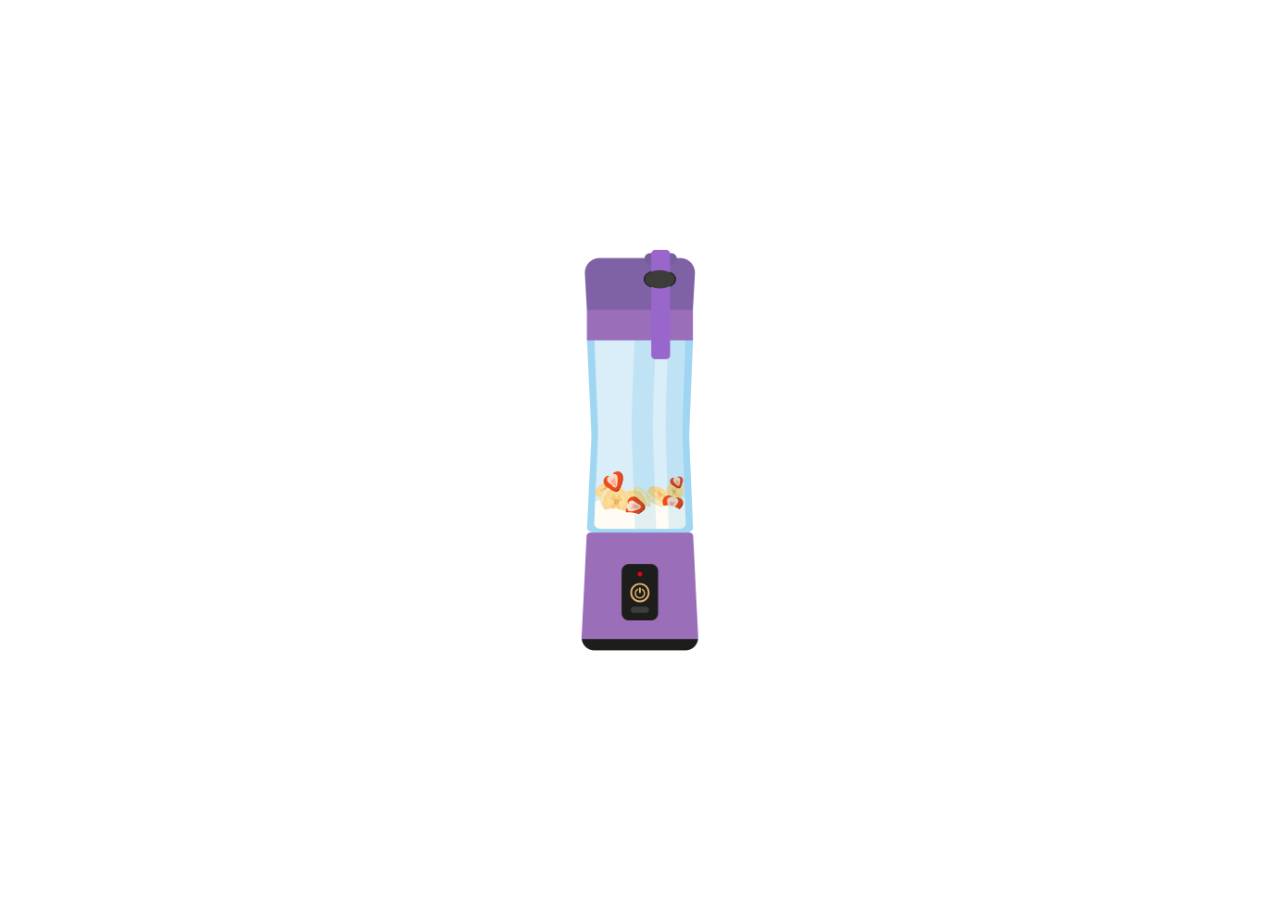
<file: index.html>
<!DOCTYPE html>
<html lang="en">
<head>
    <meta charset="UTF-8">
    <meta name="viewport" content="width=device-width, initial-scale=1.0">
    <link rel="stylesheet" href="css/estilos.css">
    <link rel="shortcut icon" href="/favicon.ico"type="image/x-icon">
    <title>Licuadora</title>
</head>
<body>
    <div class="container">
        <div id="blender" class="blender">
            <div id="blender-button" class="blender-button"onclick="controlarLicuadora()"></div>
        </div>
    </div>

    <audio id="blender-sound" src="sound/licuadora.mp3"type="audio/mpeg"loop></audio>
    <audio id="blender-button-sound" src="sound/botonLicuadora.mp3"type="audio/mpeg"></audio>
    <script src="js/motorcito.js"></script>


</body>
</html>
</file>
<file: css/estilos.css>
*{
    box-sizing: border-box;
    padding: 0;
    margin: 0;
}

.blender{
    position: fixed;
    top: 50%;
    left: 50%;
    transform: translate(-50%, -50%);
    /*estilos*/
    min-width: 700px;
    height: 500px;
    background-size: contain;
    background-repeat: no-repeat;
    background-position: center;
    background-image: url(../img/licuadoraApagada.png);
}

.blender.active{
    background-image: url(../img/licuadoraEncendida.gif);
}
.blender-button{
    margin: 367px auto 0px;
    width: 30px;
    height: 50px;
}
</file>
